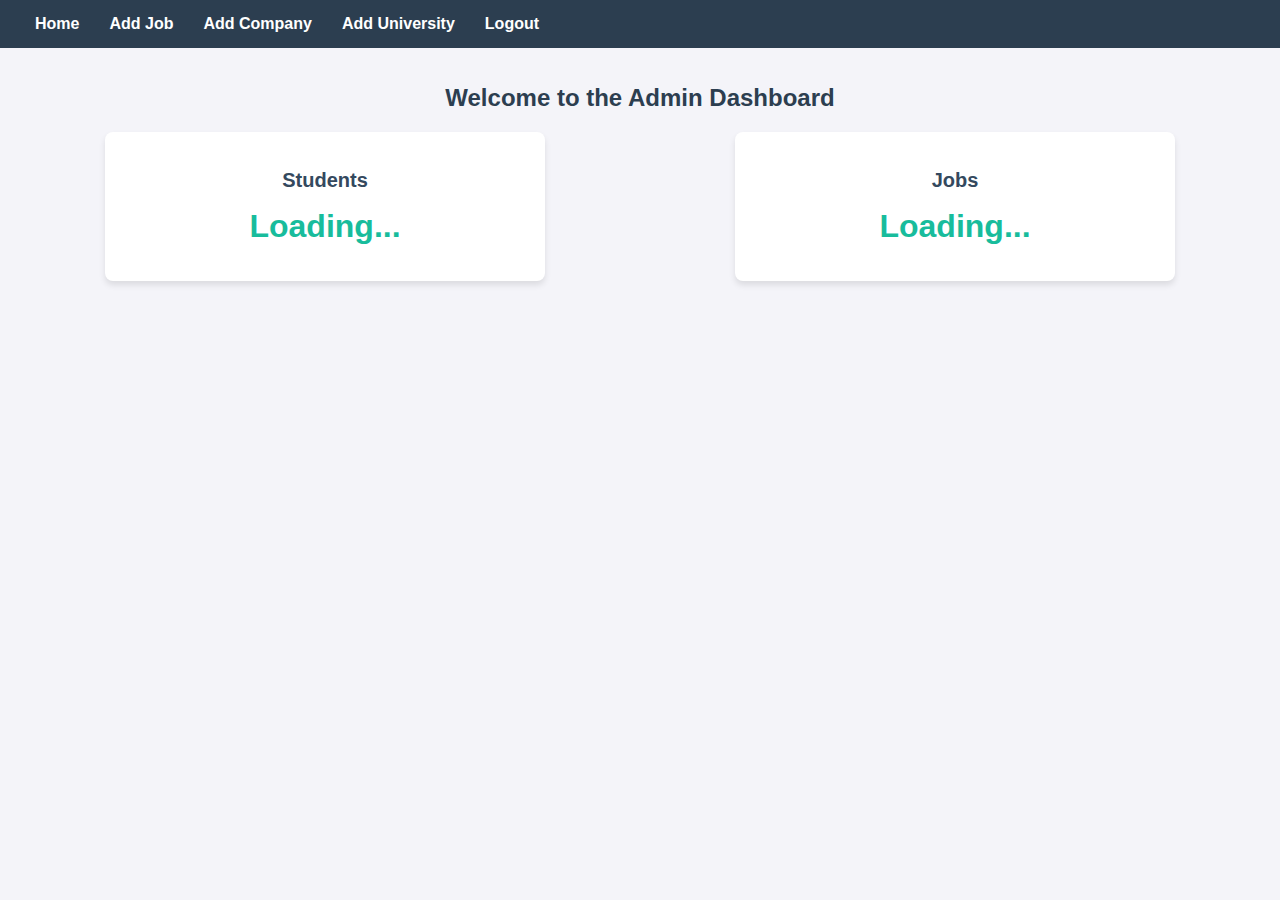
<file: src/main/webapp/admin.html>
<!DOCTYPE html>
<html>
<head>
    <title>Admin Dashboard</title>
    <link rel="stylesheet" type="text/css" href="admin.css">
</head>
<body>
<nav class="navbar">
    <ul>
        <li><a href="index.html">Home</a></li>
        <li><a href="add-job.html">Add Job</a></li>
        <li><a href="">Add Company</a></li>
        <li><a href="">Add University</a></li>
        <li><a href="index.html">Logout</a></li>
    </ul>
</nav>

<div class="content">
    <h1 class="dashboard-title">Welcome to the Admin Dashboard</h1>

    <div class="flex-container">
        <div class="count-card">
            <h2>Students</h2>
            <p id="studentCount">Loading...</p>
            <ul id="studentList"></ul>
        </div>
        <div class="count-card">
            <h2>Jobs</h2>
            <p id="jobCount">Loading...</p>
            <ul id="jobList"></ul>
        </div>
    </div>
</div>

<script src="admin.js"></script>
</body>
</html>
</file>
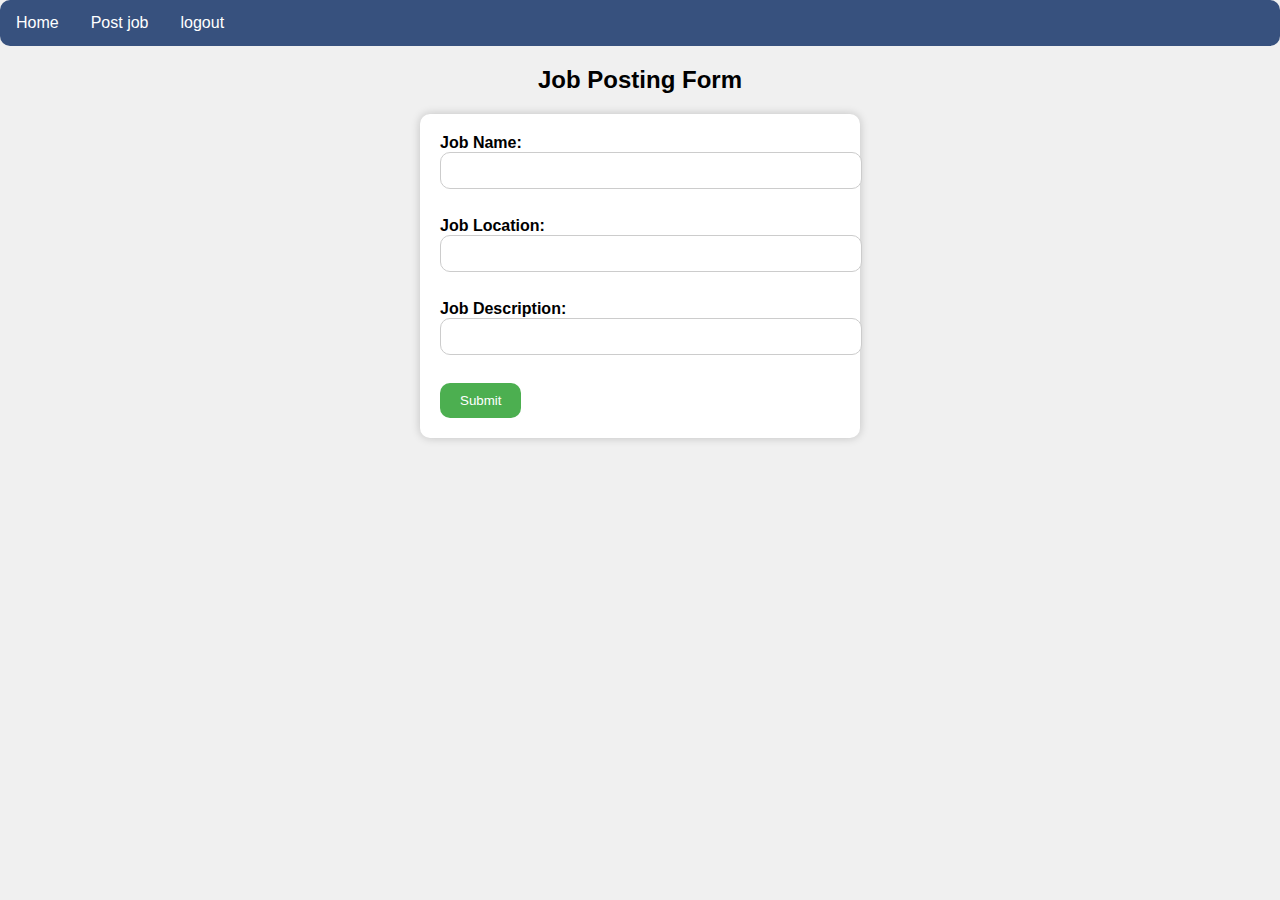
<file: src/main/webapp/company.html>
<!DOCTYPE html>
<html>
<head>
    <title>Job Posting Form</title>
    <style>
        body {
            font-family: Arial, sans-serif;
            background-color: #f0f0f0;
            margin: 0;
            padding: 0;
        }

        h2 {
            text-align: center;
        }

        #jobForm {
            max-width: 400px;
            margin: 0 auto;
            padding: 20px;
            background-color: #fff;
            box-shadow: 0 0 10px rgba(0, 0, 0, 0.2);
                      border-radius: 10px;

        }

        label {
            display: block;
            font-weight: bold;
        }

        input[type="text"] {
            width: 100%;
            padding: 10px;
            margin-bottom: 10px;
            border: 1px solid #ccc;
            border-radius: 10px;
        }

        input[type="submit"] {
            background-color: #4CAF50;
            color: #fff;
            padding: 10px 20px;
            border: none;
            border-radius: 4px;
            cursor: pointer;
                        border-radius: 10px; /* Adding rounder borders */

        }

        input[type="submit"]:hover {
            background-color: #45a049;
        }
         .navbar {
        background-color: #37517e;
        overflow: hidden;
            border-radius: 10px; /* Adding rounder borders */

    }

    .navbar a {
        float: left;
        display: block;
        color: white;
        text-align: center;
        padding: 14px 16px;
        text-decoration: none;
    }

    .navbar a:hover {
        background-color: #ddd;
        color: black;
    }
    </style>
</head>
<body>
	
	 <div class="navbar">
        <a href="index.html">Home</a>
        <a href="company.html">Post job</a>
        <a href="index.html">logout</a>
    </div>
    <h2>Job Posting Form</h2>
    <form id="jobForm" onsubmit="event.preventDefault(); addJob();">
        <label for="jobname">Job Name:</label>
        <input type="text" id="jobname" name="jobname" required><br><br>
        
        <label for="joblocation">Job Location:</label>
        <input type="text" id="joblocation" name="joblocation" required><br><br>
        
        <label for="jobdescription">Job Description:</label>
        <input type="text" id="jobdescription" name="jobdescription" required><br><br>
        
        <input type="submit" value="Submit">
    </form>

    <script>
		 // Function to make an API call
       function callApi(METHOD, URL, DATA, SUCCESS) {
  var xhttp = new XMLHttpRequest();
  xhttp.open(METHOD, URL, true);
  xhttp.setRequestHeader('Content-Type', 'application/json');

  xhttp.onreadystatechange = function () {
    if (this.readyState == 4) {
      if (this.status == 200) {
        SUCCESS(this.responseText);
      } else {
        alert("Error: " + this.status + " " + this.statusText);
      }
    }
  };

  xhttp.onerror = function () {
    alert("Error: Network error");
  };

  xhttp.send(DATA);
}
        // Function to add a job posting
        function addJob() {
            var jobname = document.getElementById("jobname").value;
            var joblocation = document.getElementById("joblocation").value;
            var jobdescription = document.getElementById("jobdescription").value;

            var jobData = {
                jobname: jobname,
                joblocation: joblocation,
                jobdescription: jobdescription // Fix the typo here
            };

            var jsonData = JSON.stringify(jobData);

            // Define the API URL where your microservice is hosted
            var apiUrl = 'https://jfsd-production-f744.up.railway.app/'; // Replace with your actual API URL

            // Make a POST request to the microservice
            callApi('POST', apiUrl, jsonData, function (response) {
                // Handle the response from the microservice
                var result = JSON.parse(response);
                if (result.status === 'Data inserted successfully') {
                    alert('Job posting added successfully');
                } else {
                    alert('Failed to add job posting: ' + result.message);
                }
            });
        }
    </script>
</body>
</html>
</file>
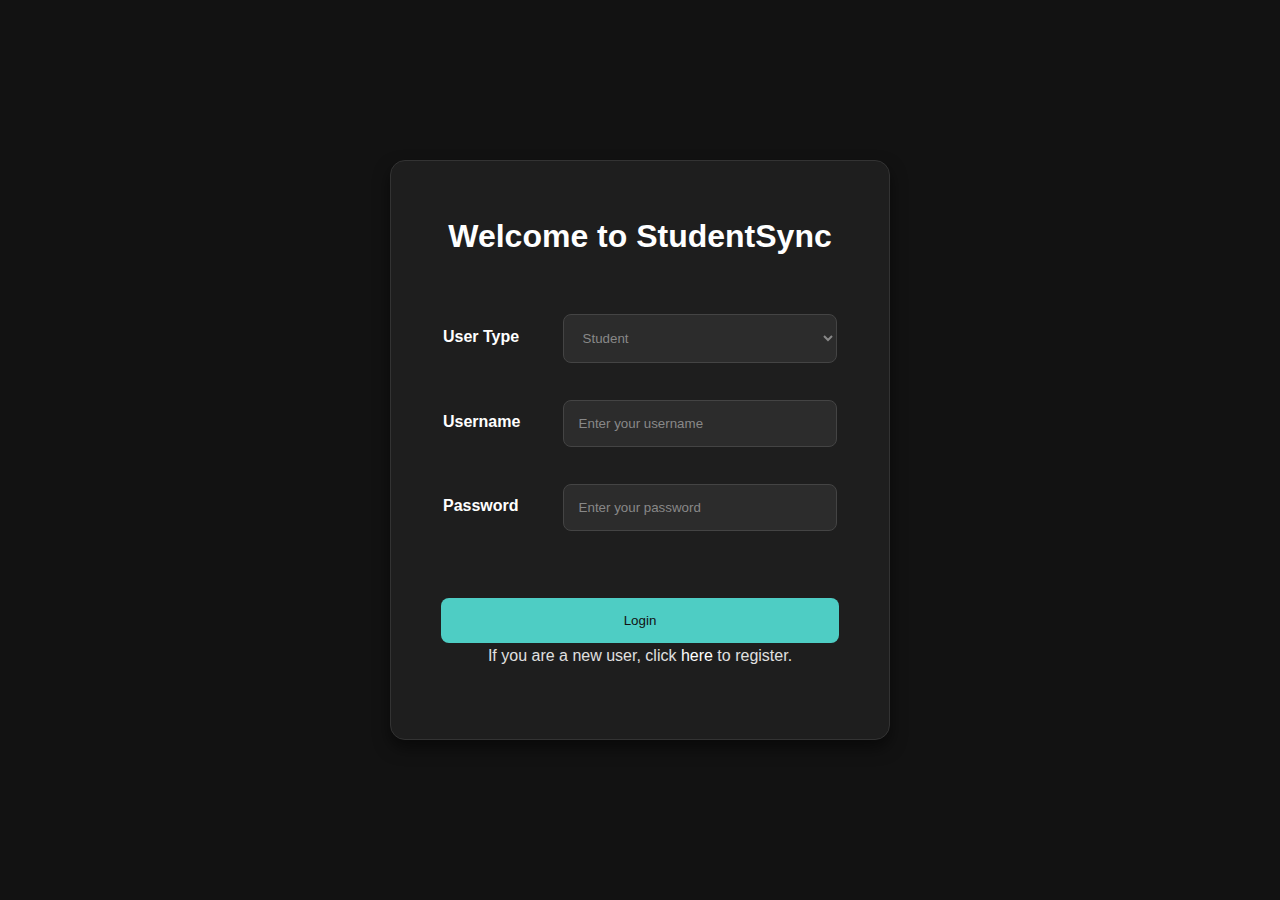
<file: src/main/webapp/login.html>
<!DOCTYPE html>
<html lang="en">
<head>
  <meta charset="UTF-8">
  <meta name="viewport" content="width=device-width, initial-scale=1.0">
  <title>Login - StudentSync</title>
  <link rel="stylesheet" type="text/css" href="login.css">
</head>
<body>
<main>
  <h3>Welcome to StudentSync</h3>
  <table>
    <tr>
      <td>User Type</td>
      <td>
        <select id="userType">
          <option value="students">Student</option>
          <!--<option value="company">Company</option>
          <option value="admin">Admin</option> -->
          <option value="university">University</option>
        </select>
      </td>
    </tr>
    <tr>
      <td>Username</td>
      <td> <input type="text" id="username" placeholder="Enter your username" /> </td>
    </tr>
    <tr>
      <td>Password</td>
      <td> <input type="password" id="password" placeholder="Enter your password" /> </td>
    </tr>
  </table>

  <button onclick="login()">Login</button>

  <p>If you are a new user, click <a href="registration.html">here</a> to register.</p>
  <p id="validationResult"></p>
</main>

<script src="login.js"></script>
</body>
</html>
</file>
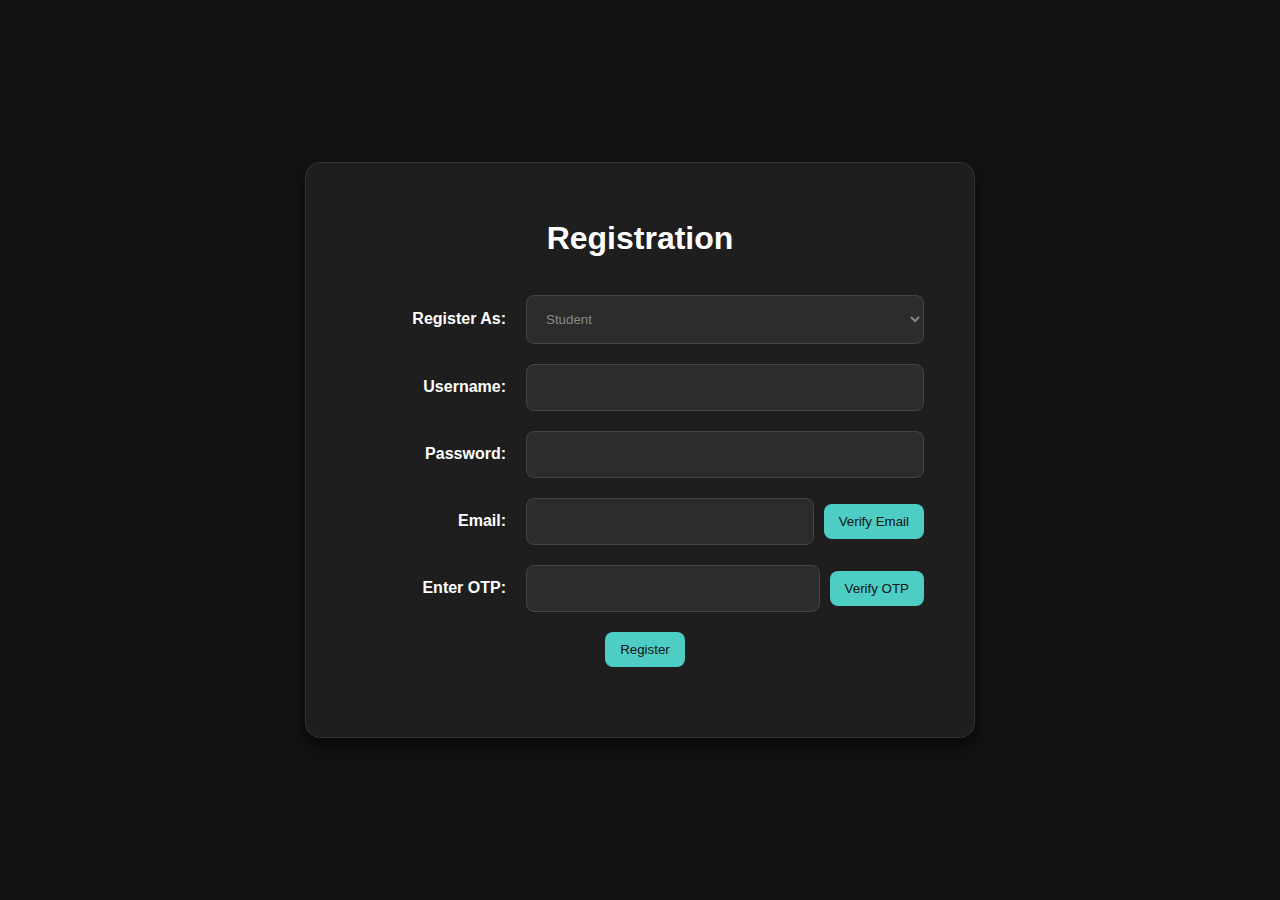
<file: src/main/webapp/registration.html>
<!DOCTYPE html>
<html lang="en">
<head>
    <meta charset="UTF-8">
    <meta name="viewport" content="width=device-width, initial-scale=1.0">
    <title>Registration</title>
    <link rel="stylesheet" type="text/css" href="registration.css">
</head>
<body>
<div class="container">
<!--    <a href="index.html" class="back-button">&larr;</a>-->
    <div class="form-box">
        <h3>Registration</h3>
        <form id="registrationForm">
            <div class="input-group">
                <label for="registerAs">Register As:</label>
                <select id="registerAs" name="registerAs" required>
                    <option value="Student">Student</option>
                    <option value="College">admin</option>

                </select>
            </div>
            <div class="input-group">
                <label for="username">Username:</label>
                <input type="text" id="username" name="username" required>
            </div>
            <div class="input-group">
                <label for="password">Password:</label>
                <input type="password" id="password" name="password" required>
            </div>
            <div class="input-group">
                <label for="email">Email:</label>
                <input type="email" id="email" name="email" required>
                <button type="button" class="btn" id="verifyEmailButton">Verify Email</button>
            </div>
            <div class="input-group">
                <label for="otp">Enter OTP:</label>
                <input type="text" id="otp" name="otp" required>
                <button type="button" class="btn" id="verifyOTPButton">Verify OTP</button>
            </div>
            <button type="submit" class="btn">Register</button>
        </form>
        <p id="registrationMessage"></p>
    </div>
</div>
<script src="registration.js"></script>
</body>
</html>
</file>
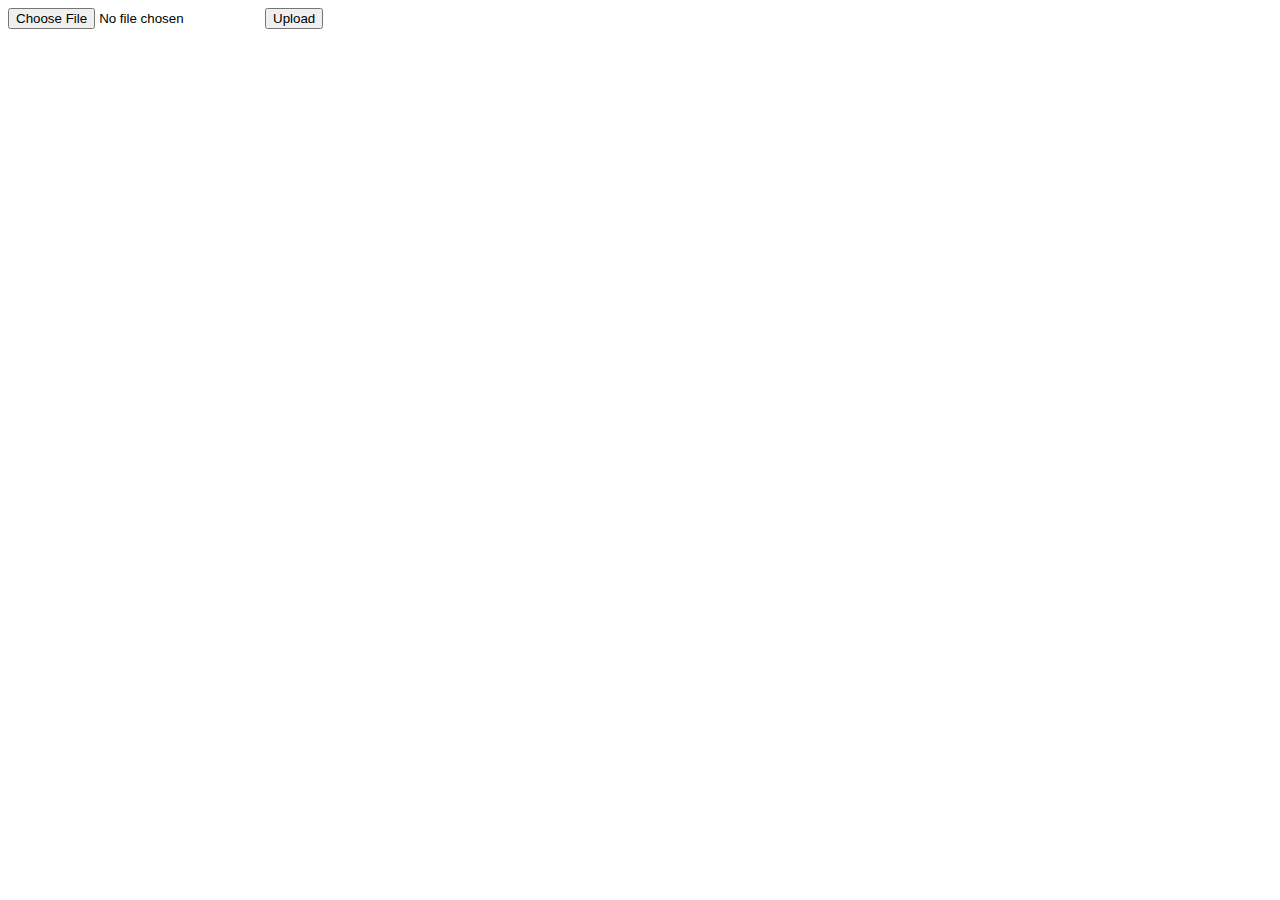
<file: src/main/webapp/studentresume.html>
<!DOCTYPE html>
<html>
<head>
<meta charset="ISO-8859-1">
<title></title>
</head>
<body>
<form action="/insertresume"  method="post" enctype="multipart/form-data">
<input type="file" name="resume">
<button type="submit">Upload</button>
</form>
</body>
</html>
</file>
<file: src/main/webapp/admin.css>
/* General Styles */
body {
    font-family: 'Arial', sans-serif;
    margin: 0;
    padding: 0;
    background: #f4f4f9;
    color: #333;
}

.navbar {
    background-color: #2c3e50;
    padding: 15px 20px;
}

.navbar ul {
    list-style: none;
    margin: 0;
    padding: 0;
    display: flex;
}

.navbar li {
    margin: 0 15px;
}

.navbar a {
    text-decoration: none;
    color: white;
    font-weight: bold;
}

.navbar a:hover {
    color: #18bc9c;
}

/* Content Styles */
.content {
    padding: 20px;
}

.dashboard-title {
    text-align: center;
    font-size: 24px;
    color: #2c3e50;
    margin-bottom: 20px;
}

/* Card Styles */
.flex-container {
    display: flex;
    justify-content: space-around;
    flex-wrap: wrap;
    gap: 20px;
}

.count-card {
    background: white;
    border-radius: 8px;
    box-shadow: 0 4px 6px rgba(0, 0, 0, 0.1);
    text-align: center;
    padding: 20px;
    flex: 1 1 calc(45% - 20px);
    min-width: 250px;
    max-width: 400px;
}

.count-card h2 {
    font-size: 20px;
    color: #34495e;
}

.count-card p {
    font-size: 32px;
    color: #18bc9c;
    font-weight: bold;
    margin: 15px 0 0;
}

/* Responsive Styles */
@media (max-width: 768px) {
    .flex-container {
        flex-direction: column;
        align-items: center;
    }
}
</file>
<file: src/main/webapp/login.css>
* {
  margin: 0;
  padding: 0;
  box-sizing: border-box;
  font-family: 'Arial', sans-serif;
}

body {
  background-color: #121212; /* Deep dark background */
  display: flex;
  justify-content: center;
  align-items: center;
  height: 100vh;
  line-height: 1.6;
  color: #e0e0e0; /* Light gray text for contrast */
}

main {
  background-color: #1e1e1e; /* Slightly lighter than pure black */
  border-radius: 15px;
  box-shadow: 0 8px 16px rgba(0, 0, 0, 0.5);
  padding: 50px; /* Increased padding */
  width: 500px; /* Increased width */
  text-align: center;
  transition: transform 0.3s ease, box-shadow 0.3s ease;
  border: 1px solid #333; /* Subtle border */
}

main:hover {
  transform: translateY(-5px);
  box-shadow: 0 12px 24px rgba(0, 0, 0, 0.7);
}

h3 {
  color: white; /* Bright teal for contrast */
  margin-bottom: 30px; /* Increased margin */
  font-size: 2em; /* Slightly larger font */
}

table {
  width: 100%;
  margin-bottom: 30px; /* Increased margin */
}

table td {
  padding: 15px 0; /* Increased padding */
  text-align: left;
}

table td:first-child {
  width: 30%;
  font-weight: bold;
  color: white; /* Same teal for labels */
}

select, input {
  width: 100%;
  padding: 15px; /* Increased padding */
  background-color: #2c2c2c; /* Dark input background */
  color: #e0e0e0; /* Light text */
  border: 1px solid #444;
  border-radius: 8px;
  transition: border-color 0.3s ease, box-shadow 0.3s ease;
  margin-top: 5px; /* Added slight margin between label and input */
}

select, input::placeholder {
  color: #888; /* Muted placeholder text */
}

select:focus, input:focus {
  outline: none;
  border-color:white; /* Teal accent */
  box-shadow: 0 0 8px rgba(78, 205, 196, 0.3);
}

#captchaImage {
  max-width: 250px; /* Slightly wider captcha */
  margin: 20px 0; /* Increased margin */
  border: 1px solid #444;
  border-radius: 8px;
  filter: brightness(0.9); /* Slightly darkened */
}

button {
  width: 100%;
  padding: 15px; /* Increased padding */
  background-color: #4ecdc4; /* Teal button */
  color: #121212; /* Dark text on light button */
  border: none;
  border-radius: 8px;
  cursor: pointer;
  margin-top: 20px; /* Added margin above button */
  transition: background-color 0.3s ease, transform 0.3s ease;
}

button:hover {
  background-color: #45b7aa; /* Slightly darker teal */
  transform: translateY(-2px);
}

a {
  color: white; /* Teal link */
  text-decoration: none;
  transition: color 0.3s ease;
}

a:hover {
  color: #45b7aa;
  text-decoration: underline;
}

#validationResult {
  margin-top: 20px; /* Increased margin */
  font-weight: bold;
  color: #ff6b6b; /* Bright red for validation messages */
}

/* Responsive Design */
@media screen and (max-width: 480px) {
  main {
    width: 95%;
    margin: 0 10px;
    padding: 30px; /* Reduced padding for small screens */
  }

  table td {
    display: block;
    text-align: center;
  }

  table td:first-child {
    margin-bottom: 5px;
  }
}
</file>
<file: src/main/webapp/registration.css>
* {
    margin: 0;
    padding: 0;
    box-sizing: border-box;
    font-family: 'Arial', sans-serif;
}

body {
    background-color: #121212; /* Deep dark background */
    display: flex;
    justify-content: center;
    align-items: center;
    height: 100vh;
    line-height: 1.6;
    color: #e0e0e0; /* Light gray text for contrast */
}

.container {
    position: relative;
    width: 100%;
    max-width: 700px; /* Increased width to accommodate two-column layout */
    padding: 0 15px;
}

.back-button {
    position: absolute;
    top: 20px;
    left: 50px;
    color: #4ecdc4;
    font-size: 2em;
    text-decoration: none;
    transition: color 0.3s ease;
    z-index: 10; /* Ensure it's above other elements */
}

.back-button:hover {
    color: #45b7aa;
}

.form-box {
    background-color: #1e1e1e; /* Slightly lighter than pure black */
    border-radius: 15px;
    box-shadow: 0 8px 16px rgba(0, 0, 0, 0.5);
    padding: 50px;
    text-align: center;
    transition: transform 0.3s ease, box-shadow 0.3s ease;
    border: 1px solid #333; /* Subtle border */
}

.form-box:hover {
    transform: translateY(-5px);
    box-shadow: 0 12px 24px rgba(0, 0, 0, 0.7);
}

h3 {
    color: white; /* Bright teal for contrast */
    margin-bottom: 30px;
    font-size: 2em;
}

.input-group {
    margin-bottom: 20px;
    display: flex;
    align-items: center;
}

.input-group label {
    width: 150px; /* Fixed width for labels */
    margin-right: 20px;
    color: white;
    font-weight: bold;
    text-align: right;
    flex-shrink: 0; /* Prevent label from shrinking */
}

.input-group > div {
    flex-grow: 1; /* Allow input and button to take remaining space */
    display: flex;
    align-items: center;
}

select, input {
    flex-grow: 1;
    padding: 15px;
    background-color: #2c2c2c; /* Dark input background */
    color: #e0e0e0; /* Light text */
    border: 1px solid #444;
    border-radius: 8px;
    transition: border-color 0.3s ease, box-shadow 0.3s ease;
}

select, input::placeholder {
    color: #888; /* Muted placeholder text */
}

select:focus, input:focus {
    outline: none;
    border-color: white; /* Teal accent */
    box-shadow: 0 0 8px rgba(78, 205, 196, 0.3);
}

.btn {
    width: auto;
    padding: 10px 15px;
    background-color: #4ecdc4; /* Teal button */
    color: #121212; /* Dark text on light button */
    border: none;
    border-radius: 8px;
    cursor: pointer;
    transition: background-color 0.3s ease, transform 0.3s ease;
    margin-left: 10px;
}

.btn:hover {
    background-color: #45b7aa; /* Slightly darker teal */
    transform: translateY(-2px);
}

#registrationMessage {
    margin-top: 20px;
    font-weight: bold;
    color: #ff6b6b; /* Bright red for messages */
}

/* Responsive Design */
@media screen and (max-width: 768px) {
    .container {
        max-width: 95%;
    }

    .back-button {
        top: -50px;
        left: 0;
        position: relative;
        display: block;
        text-align: left;
        margin-bottom: 20px;
    }

    .form-box {
        padding: 30px;
    }

    .input-group {
        flex-direction: column;
        align-items: stretch;
    }

    .input-group label {
        text-align: center;
        width: 100%;
        margin-right: 0;
        margin-bottom: 10px;
    }

    .input-group > div {
        flex-direction: column;
    }

    .btn {
        width: 100%;
        margin-left: 0;
        margin-top: 10px;
    }
}

/* Specific styling for email and OTP verification */
.input-group[data-verify] > div {
    display: flex;
    align-items: center;
}

.input-group[data-verify] .btn {
    margin-left: 10px;
    white-space: nowrap;
}
</file>
